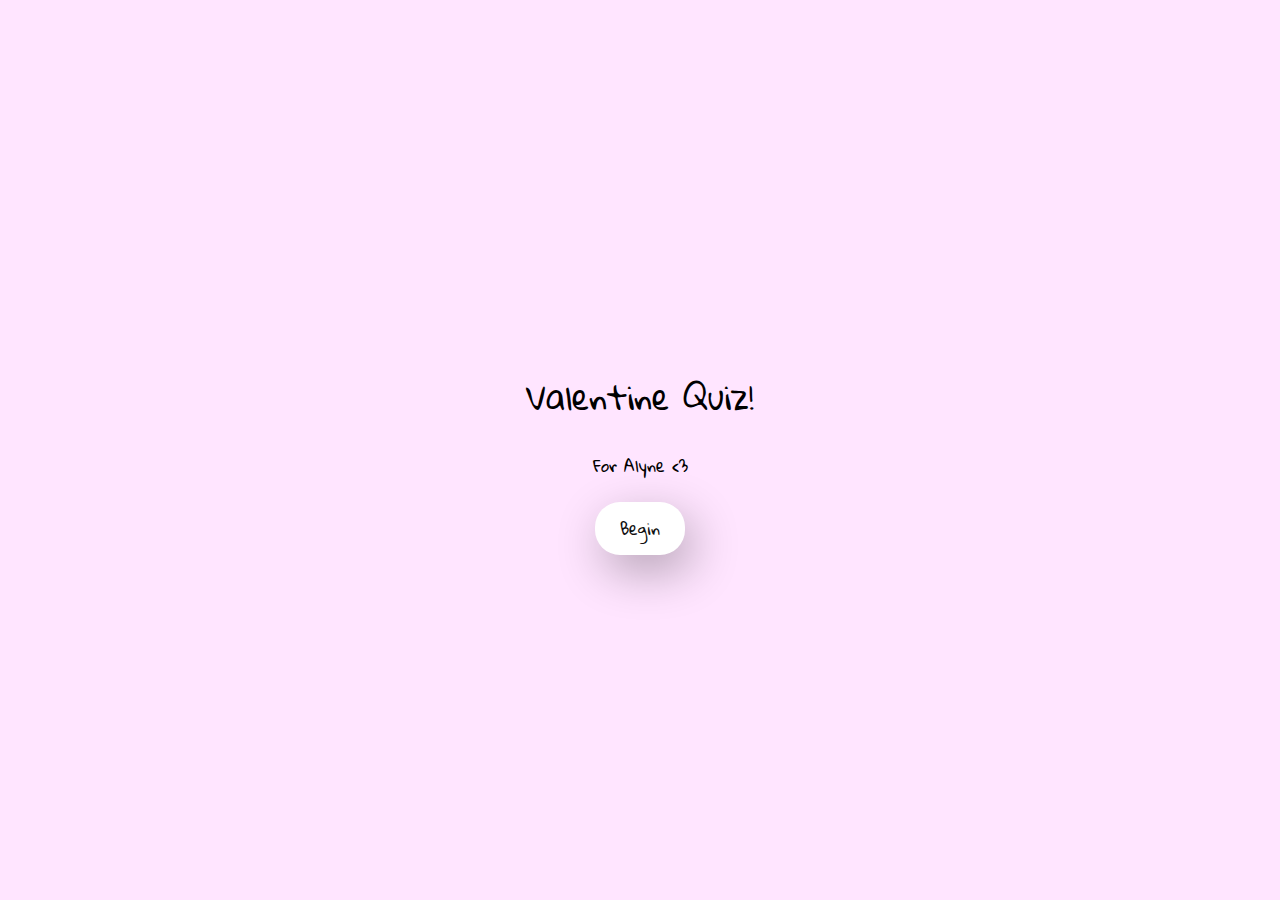
<file: index.html>
<!DOCTYPE html>
<html lang="en">
<head>
    <meta charset="UTF-8">
    <meta name="viewport" content="width=device-width, initial-scale=1.0">
    <title>Valentine Quiz</title>

    <link rel="preconnect" href="https://fonts.googleapis.com">
    <link rel="preconnect" href="https://fonts.gstatic.com" crossorigin>
    <link href="https://fonts.googleapis.com/css2?family=Gloria+Hallelujah&family=Open+Sans&display=swap" rel="stylesheet">

    <link rel="stylesheet" href="./style.css"/>
</head>

<body>
    <div class="container">
        <div class="tenor-gif-embed" data-postid="11194591747404505843" 
        data-share-method="host" data-aspect-ratio="1" 
        data-width="100%">
        </div> 
        <script type="text/javascript" async src="https://tenor.com/embed.js"></script>

        <h1>Valentine Quiz!</h1>
        <p>For Alyne <3</p>

        <div class="btn">
            <a href="q1.html">Begin</a>
        </div>
    </div>
</body>
</html>
</file>
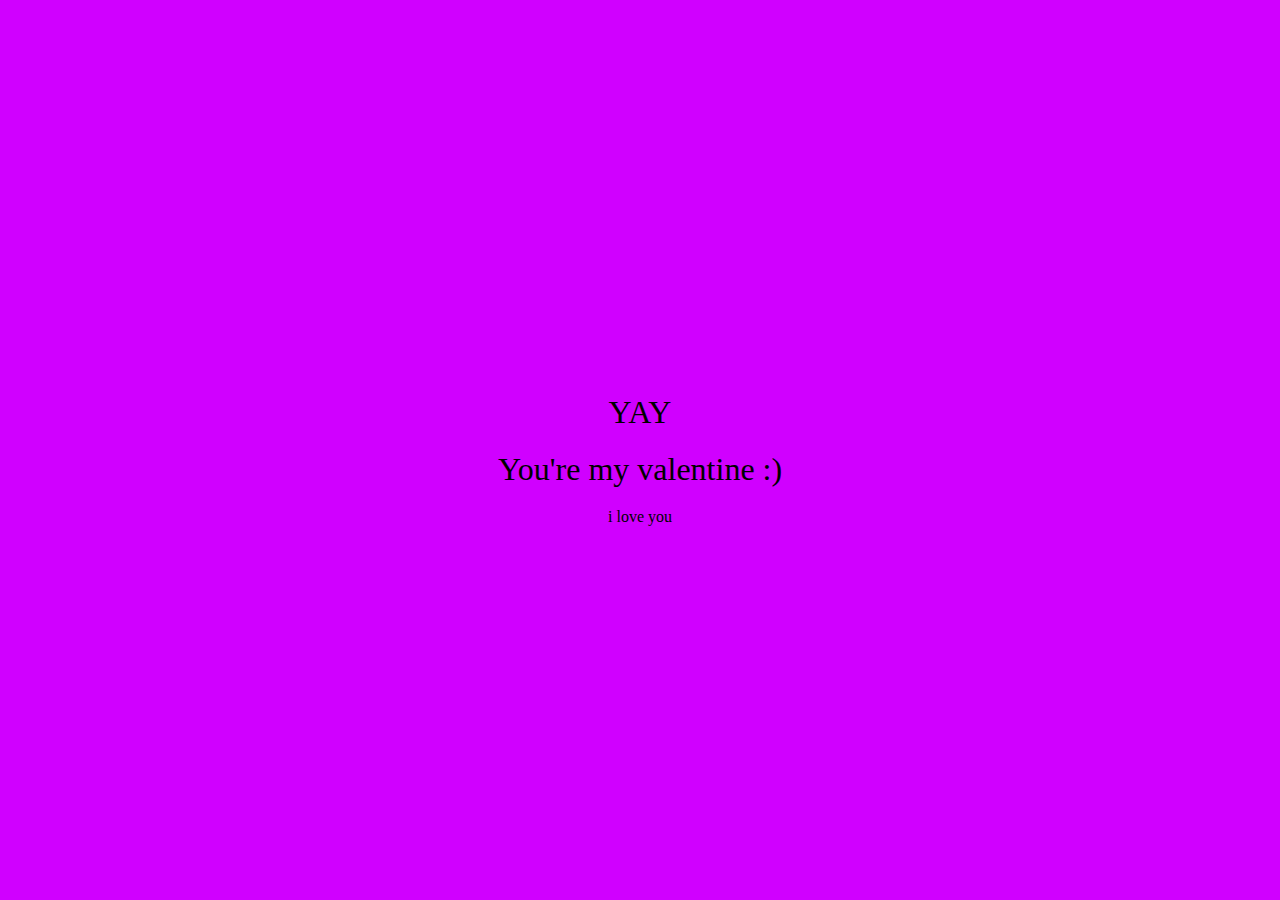
<file: answer.html>
<!DOCTYPE html>
<html lang="en">
<head>
    <meta charset="UTF-8">
    <meta name="viewport" content="width=device-width, initial-scale=1.0">
    <title>Valentine Quiz</title>

    <link rel="stylesheet" href="./style.css"/>
</head>
<body>
    <div class="rainbow">
        <div class="container">
            <div class="tenor-gif-embed" data-postid="23635262" 
            data-share-method="host" data-aspect-ratio="1.32231" 
            data-width="100%">
            </div> 
            
            <script type="text/javascript" async src="https://tenor.com/embed.js"></script>

            <h1>YAY</h1>

            <h1>You're my valentine :)</h1>
            <p>i love you</p>
        </div>
    </div>
</body>
</html>
</file>
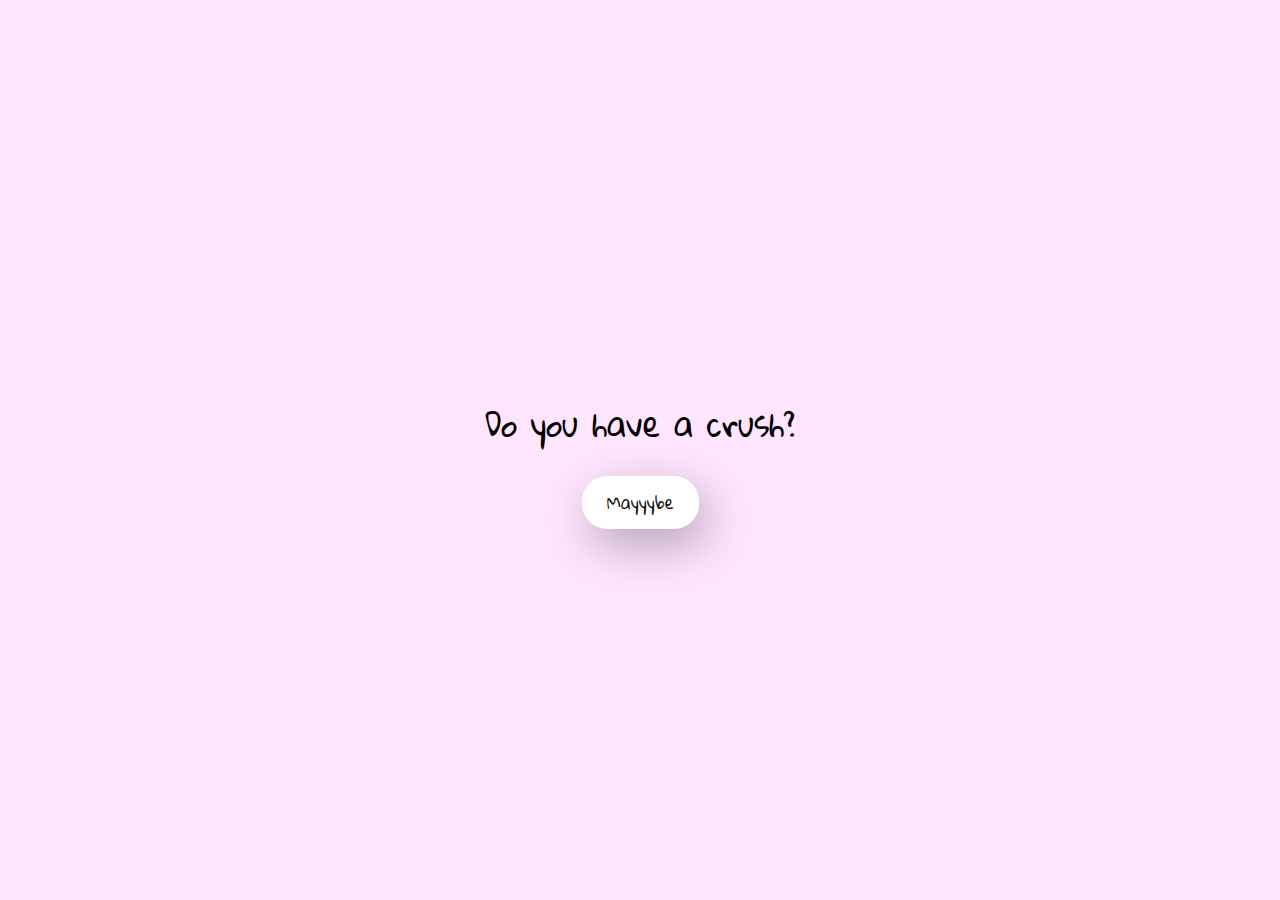
<file: q1.html>
<!DOCTYPE html>
<html lang="en">
<head>
    <meta charset="UTF-8">
    <meta name="viewport" content="width=device-width, initial-scale=1.0">
    <title>Valentine Quiz</title>

    <link rel="preconnect" href="https://fonts.googleapis.com">
    <link rel="preconnect" href="https://fonts.gstatic.com" crossorigin>
    <link href="https://fonts.googleapis.com/css2?family=Gloria+Hallelujah&family=Open+Sans&display=swap" rel="stylesheet">

    <link rel="stylesheet" href="./style.css"/>
</head>
<body>
    <div class="container">
        <div class="tenor-gif-embed" data-postid="2763568459385574345" 
        data-share-method="host" data-aspect-ratio="1.23333" 
        data-width="100%">
        </div>
        <script type="text/javascript" async src="https://tenor.com/embed.js"></script>

        <h1>Do you have a crush?</h1>

        <div class="btn">
            <a href="q2.html">Mayyybe</a>
        </div>
    </div>
</body>
</html>
</file>
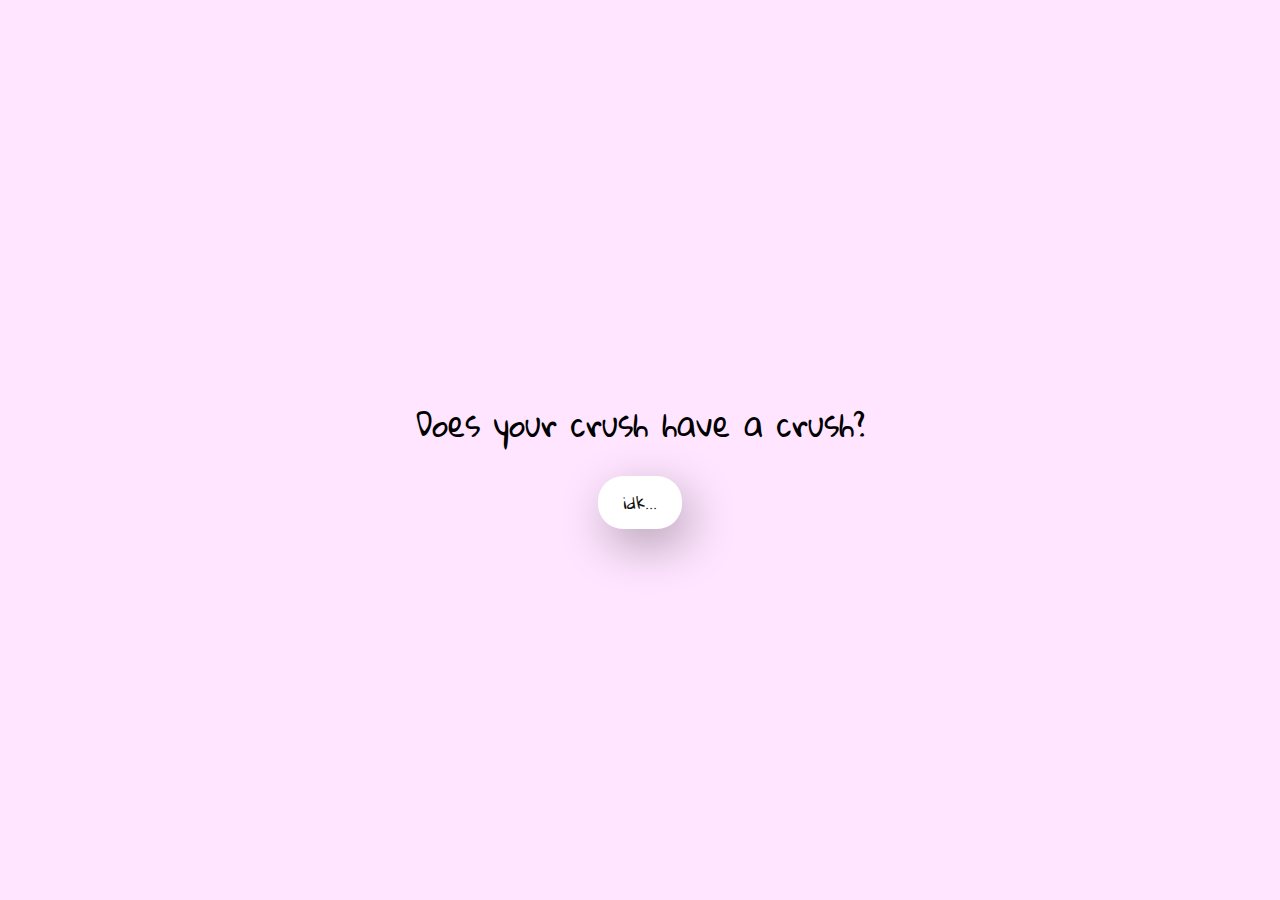
<file: q2.html>
<!DOCTYPE html>
<html lang="en">
<head>
    <meta charset="UTF-8">
    <meta name="viewport" content="width=device-width, initial-scale=1.0">
    <title>Valentine Quiz</title>

    <link rel="preconnect" href="https://fonts.googleapis.com">
    <link rel="preconnect" href="https://fonts.gstatic.com" crossorigin>
    <link href="https://fonts.googleapis.com/css2?family=Gloria+Hallelujah&family=Open+Sans&display=swap" rel="stylesheet">

    <link rel="stylesheet" href="./style.css"/>
</head>
<body>
    <div class="container">
        <div class="tenor-gif-embed" data-postid="437443458502628403" data-share-method="host" data-aspect-ratio="1.17333" data-width="100%"></div> 
        
        <script type="text/javascript" async src="https://tenor.com/embed.js"></script>

        <h1>Does your crush have a crush?</h1>

        <div class="btn">
            <a href="q3.html">idk...</a>
        </div>
    </div>
</body>
</html>
</file>
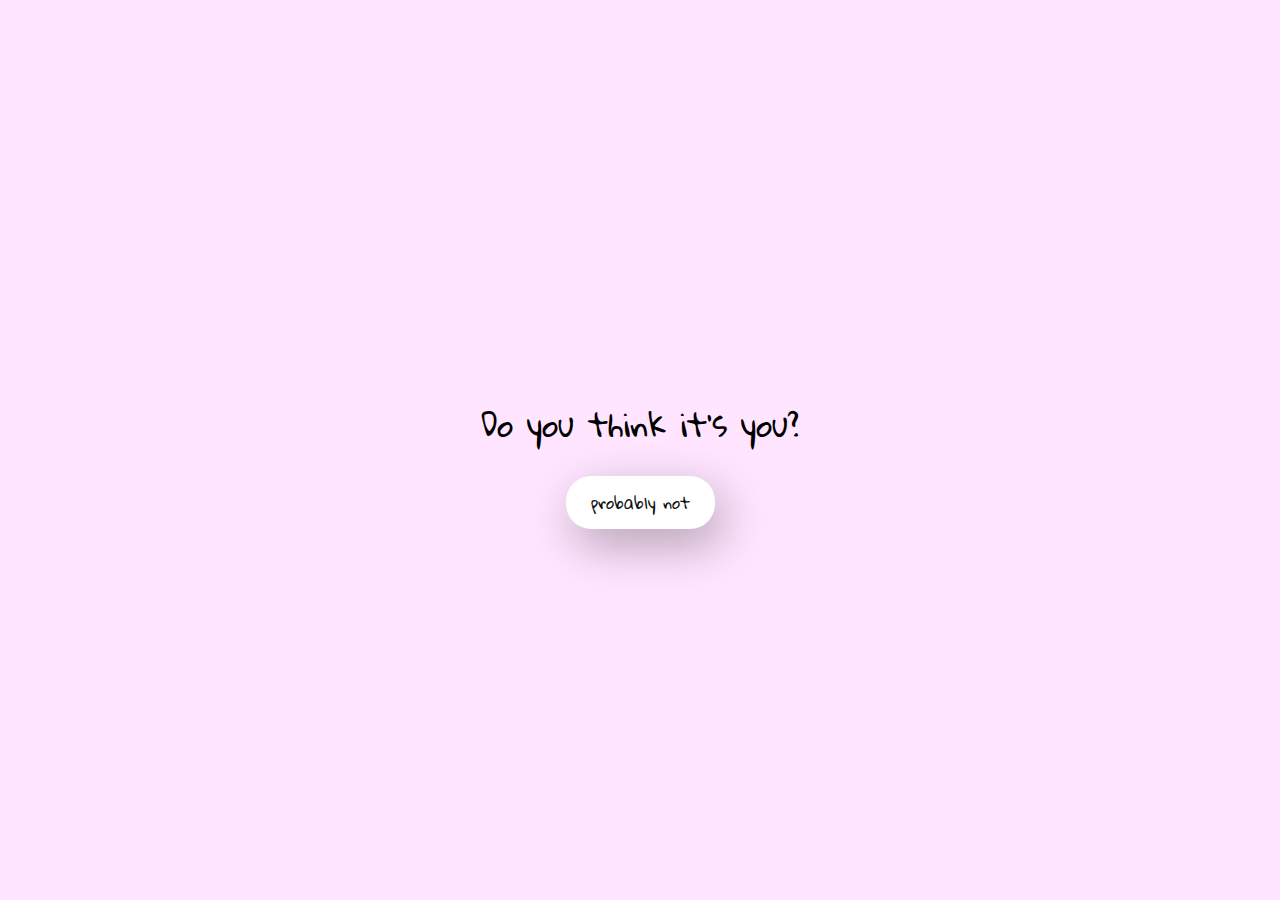
<file: q3.html>
<!DOCTYPE html>
<html lang="en">
<head>
    <meta charset="UTF-8">
    <meta name="viewport" content="width=device-width, initial-scale=1.0">
    <title>Valentine Quiz</title>

    <link rel="preconnect" href="https://fonts.googleapis.com">
    <link rel="preconnect" href="https://fonts.gstatic.com" crossorigin>
    <link href="https://fonts.googleapis.com/css2?family=Gloria+Hallelujah&family=Open+Sans&display=swap" rel="stylesheet">

    <link rel="stylesheet" href="./style.css"/>
</head>
<body>
    <div class="container">
        <div class="tenor-gif-embed" data-postid="14263073170868408085" 
        data-share-method="host" data-aspect-ratio="1" 
        data-width="100%">
        </div> 
        
        <script type="text/javascript" async src="https://tenor.com/embed.js"></script>
        
        <h1>Do you think it's you?</h1>

        <div class="btn">
            <a href="q4.html">probably not</a>
        </div>

        <!--
        <div class="btn">
            <a href="#" id="move-random">YES</a>
            <a href="answer.html">No</a>
        </div>
        -->
    </div>
    
    <script src="./script.js"></script>
</body>
</html>
</file>
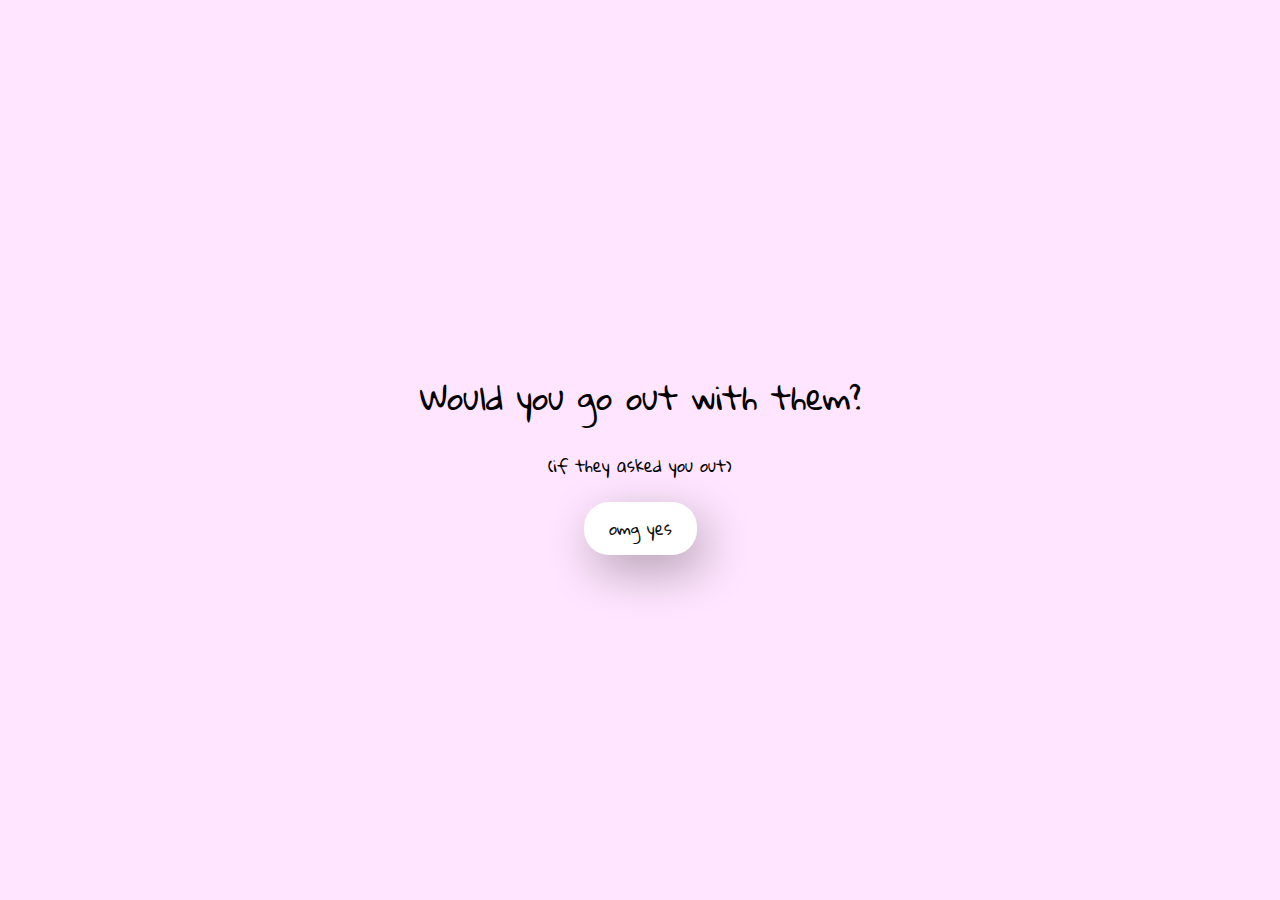
<file: q4.html>
<!DOCTYPE html>
<html lang="en">
<head>
    <meta charset="UTF-8">
    <meta name="viewport" content="width=device-width, initial-scale=1.0">
    <title>Valentine Quiz</title>

    <link rel="preconnect" href="https://fonts.googleapis.com">
    <link rel="preconnect" href="https://fonts.gstatic.com" crossorigin>
    <link href="https://fonts.googleapis.com/css2?family=Gloria+Hallelujah&family=Open+Sans&display=swap" rel="stylesheet">

    <link rel="stylesheet" href="./style.css"/>
</head>
<body>
    <div class="container">
        <div class="tenor-gif-embed" data-postid="12175127243201573223" data-share-method="host" data-aspect-ratio="1.24286" data-width="100%"></div> 
        <script type="text/javascript" async src="https://tenor.com/embed.js"></script>
        
        <h1>Would you go out with them?</h1>
        <p>(if they asked you out)</p>

        <div class="btn">
            <a href="q5.html">omg yes</a>
        </div>

        <!--
        <div class="btn">
            <a href="#" id="move-random">YES</a>
            <a href="answer.html">No</a>
        </div>
        -->
    </div>
    
    <script src="./script.js"></script>
</body>
</html>
</file>
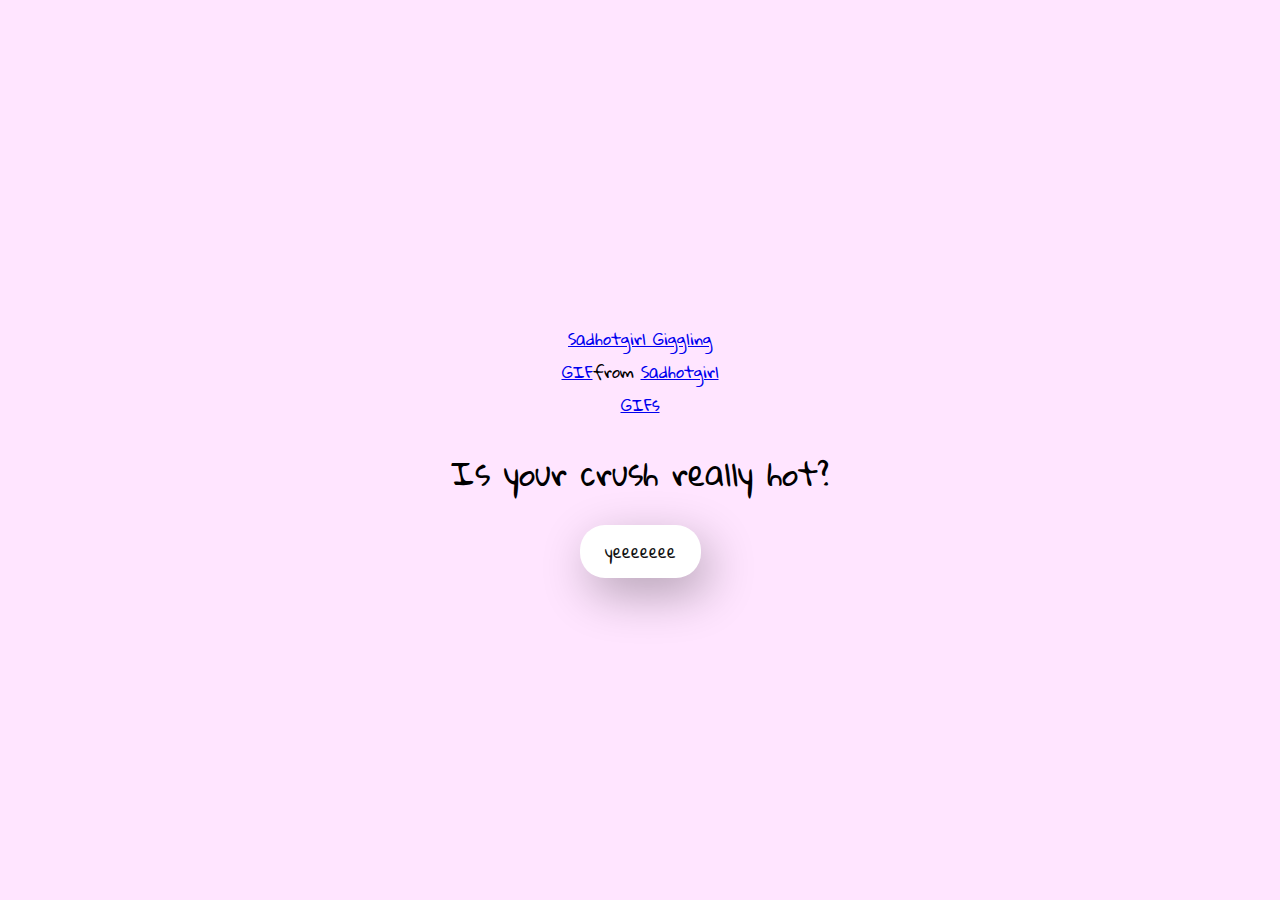
<file: q5.html>
<!DOCTYPE html>
<html lang="en">
<head>
    <meta charset="UTF-8">
    <meta name="viewport" content="width=device-width, initial-scale=1.0">
    <title>Valentine Quiz</title>

    <link rel="preconnect" href="https://fonts.googleapis.com">
    <link rel="preconnect" href="https://fonts.gstatic.com" crossorigin>
    <link href="https://fonts.googleapis.com/css2?family=Gloria+Hallelujah&family=Open+Sans&display=swap" rel="stylesheet">

    <link rel="stylesheet" href="./style.css"/>
</head>
<body>
    <div class="container">
        <div class="tenor-gif-embed" data-postid="22220088" data-share-method="host" data-aspect-ratio="1" data-width="100%"><a href="https://tenor.com/view/sadhotgirl-giggling-gif-22220088">Sadhotgirl Giggling GIF</a>from <a href="https://tenor.com/search/sadhotgirl-gifs">Sadhotgirl GIFs</a></div> <script type="text/javascript" async src="https://tenor.com/embed.js"></script>
        
        <script type="text/javascript" async src="https://tenor.com/embed.js"></script>
        
        <h1>Is your crush really hot?</h1>

        <div class="btn">
            <a href="q6.html">yeeeeeee</a>
        </div>
    </div>
    
    <script src="./script.js"></script>
</body>
</html>
</file>
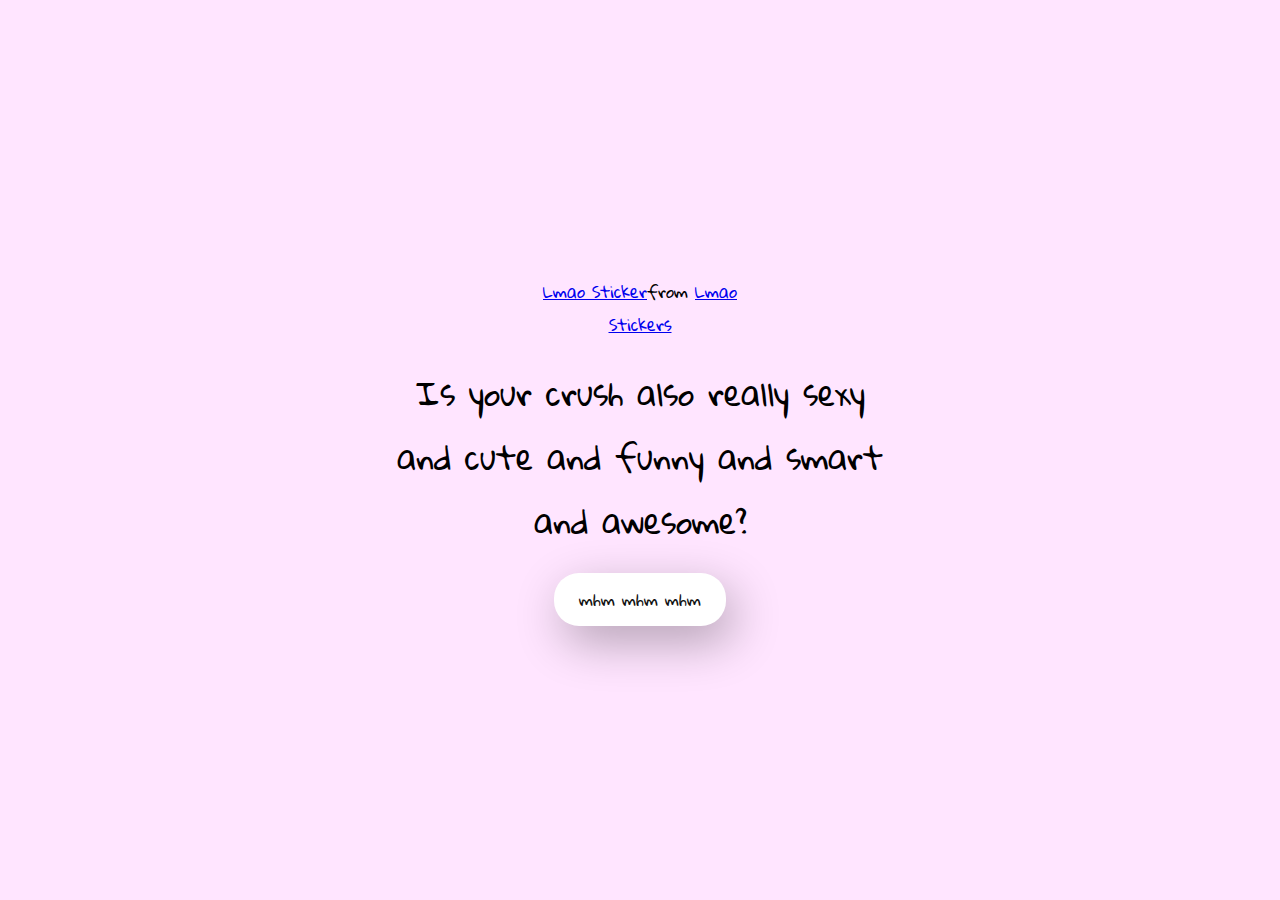
<file: q6.html>
<!DOCTYPE html>
<html lang="en">
<head>
    <meta charset="UTF-8">
    <meta name="viewport" content="width=device-width, initial-scale=1.0">
    <title>Valentine Quiz</title>

    <link rel="preconnect" href="https://fonts.googleapis.com">
    <link rel="preconnect" href="https://fonts.gstatic.com" crossorigin>
    <link href="https://fonts.googleapis.com/css2?family=Gloria+Hallelujah&family=Open+Sans&display=swap" rel="stylesheet">

    <link rel="stylesheet" href="./style.css"/>
</head>
<body>
    <div class="container">
        <div class="tenor-gif-embed" data-postid="12698820136389756353" data-share-method="host" data-aspect-ratio="1.16667" data-width="100%"><a href="https://tenor.com/view/lmao-gif-12698820136389756353">Lmao Sticker</a>from <a href="https://tenor.com/search/lmao-stickers">Lmao Stickers</a></div> <script type="text/javascript" async src="https://tenor.com/embed.js"></script>
        
        <script type="text/javascript" async src="https://tenor.com/embed.js"></script>
        
        <h1>Is your crush also really sexy and cute and funny and smart and awesome?</h1>

        <div class="btn">
            <a href="q7.html">mhm mhm mhm</a>
        </div>
    </div>
    
    <script src="./script.js"></script>
</body>
</html>
</file>
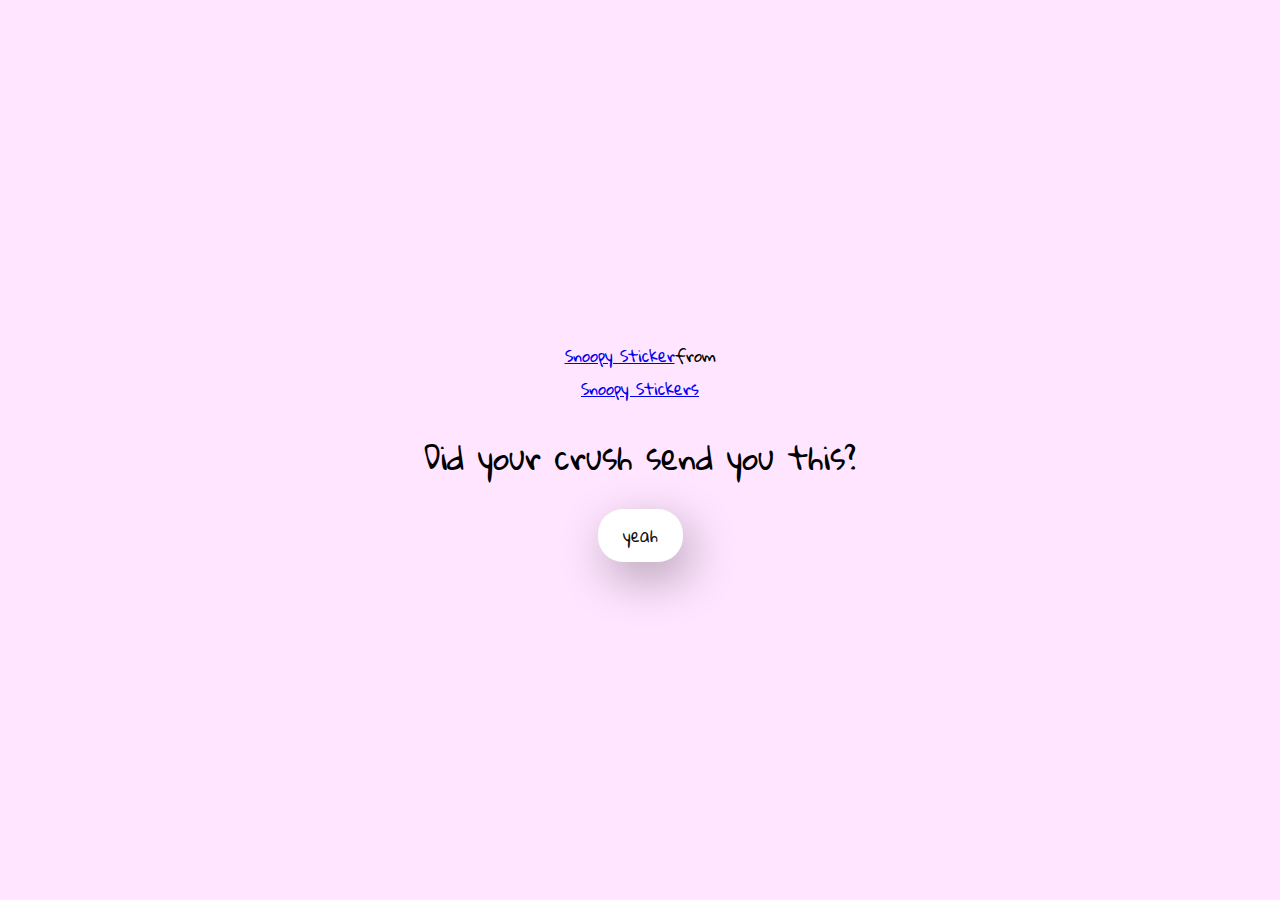
<file: q7.html>
<!DOCTYPE html>
<html lang="en">
<head>
    <meta charset="UTF-8">
    <meta name="viewport" content="width=device-width, initial-scale=1.0">
    <title>Valentine Quiz</title>

    <link rel="preconnect" href="https://fonts.googleapis.com">
    <link rel="preconnect" href="https://fonts.gstatic.com" crossorigin>
    <link href="https://fonts.googleapis.com/css2?family=Gloria+Hallelujah&family=Open+Sans&display=swap" rel="stylesheet">

    <link rel="stylesheet" href="./style.css"/>
</head>
<body>
    <div class="container">
        <div class="tenor-gif-embed" data-postid="15285969685742429144" data-share-method="host" data-aspect-ratio="0.964912" data-width="100%"><a href="https://tenor.com/view/snoopy-gif-15285969685742429144">Snoopy Sticker</a>from <a href="https://tenor.com/search/snoopy-stickers">Snoopy Stickers</a></div> <script type="text/javascript" async src="https://tenor.com/embed.js"></script>
        
        <script type="text/javascript" async src="https://tenor.com/embed.js"></script>
        
        <h1>Did your crush send you this?</h1>

        <div class="btn">
            <a href="q8.html">yeah</a>
        </div>
    </div>
    
    <script src="./script.js"></script>
</body>
</html>
</file>
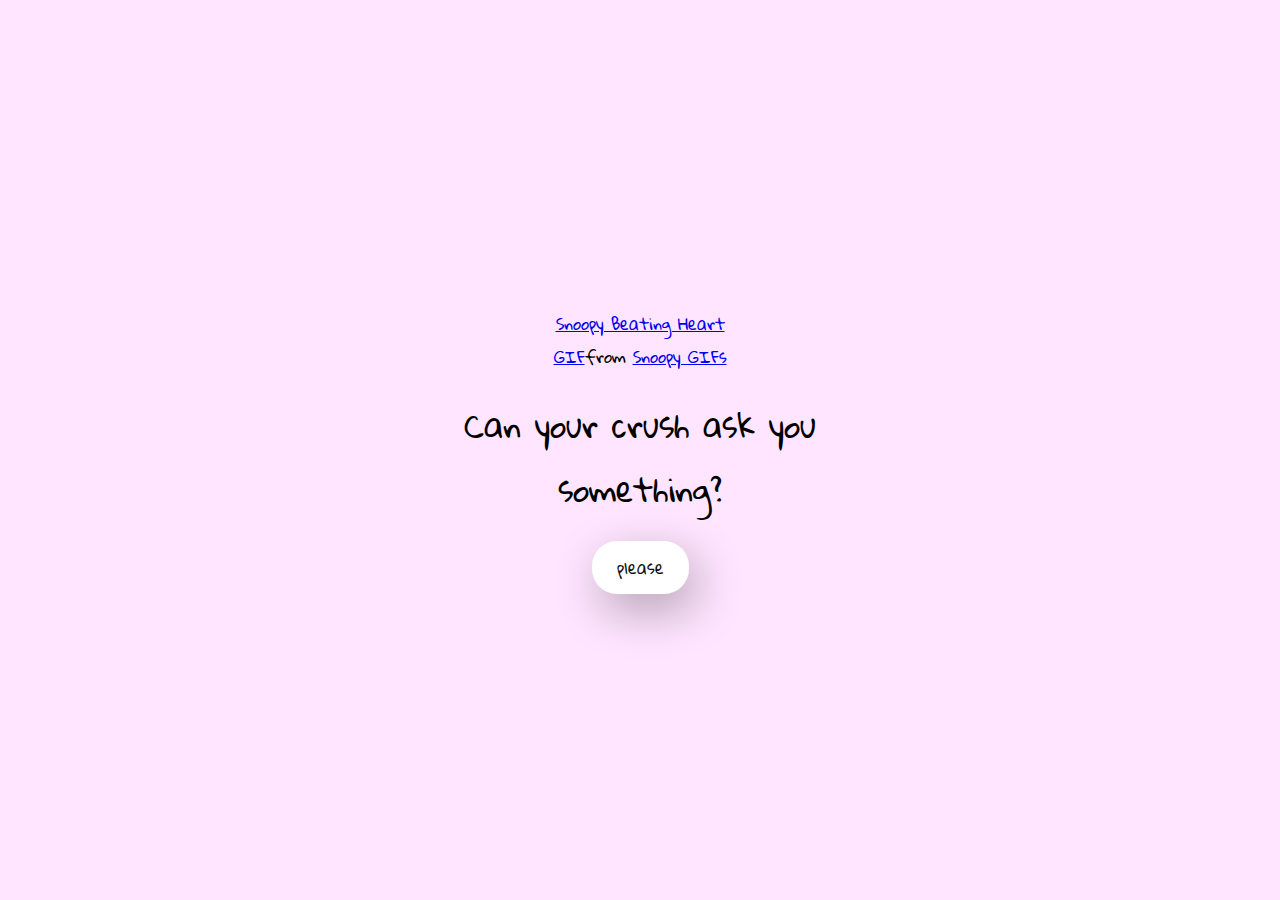
<file: q8.html>
<!DOCTYPE html>
<html lang="en">
<head>
    <meta charset="UTF-8">
    <meta name="viewport" content="width=device-width, initial-scale=1.0">
    <title>Valentine Quiz</title>

    <link rel="preconnect" href="https://fonts.googleapis.com">
    <link rel="preconnect" href="https://fonts.gstatic.com" crossorigin>
    <link href="https://fonts.googleapis.com/css2?family=Gloria+Hallelujah&family=Open+Sans&display=swap" rel="stylesheet">

    <link rel="stylesheet" href="./style.css"/>
</head>
<body>
    <div class="container">
        <div class="tenor-gif-embed" data-postid="13493842" data-share-method="host" data-aspect-ratio="1" data-width="100%"><a href="https://tenor.com/view/snoopy-beating-heart-gif-13493842">Snoopy Beating Heart GIF</a>from <a href="https://tenor.com/search/snoopy-gifs">Snoopy GIFs</a></div> <script type="text/javascript" async src="https://tenor.com/embed.js"></script>
        
        <script type="text/javascript" async src="https://tenor.com/embed.js"></script>
        
        <h1>Can your crush ask you something?</h1>

        <div class="btn">
            <a href="q9.html">please</a>
        </div>
    </div>
    
    <script src="./script.js"></script>
</body>
</html>
</file>
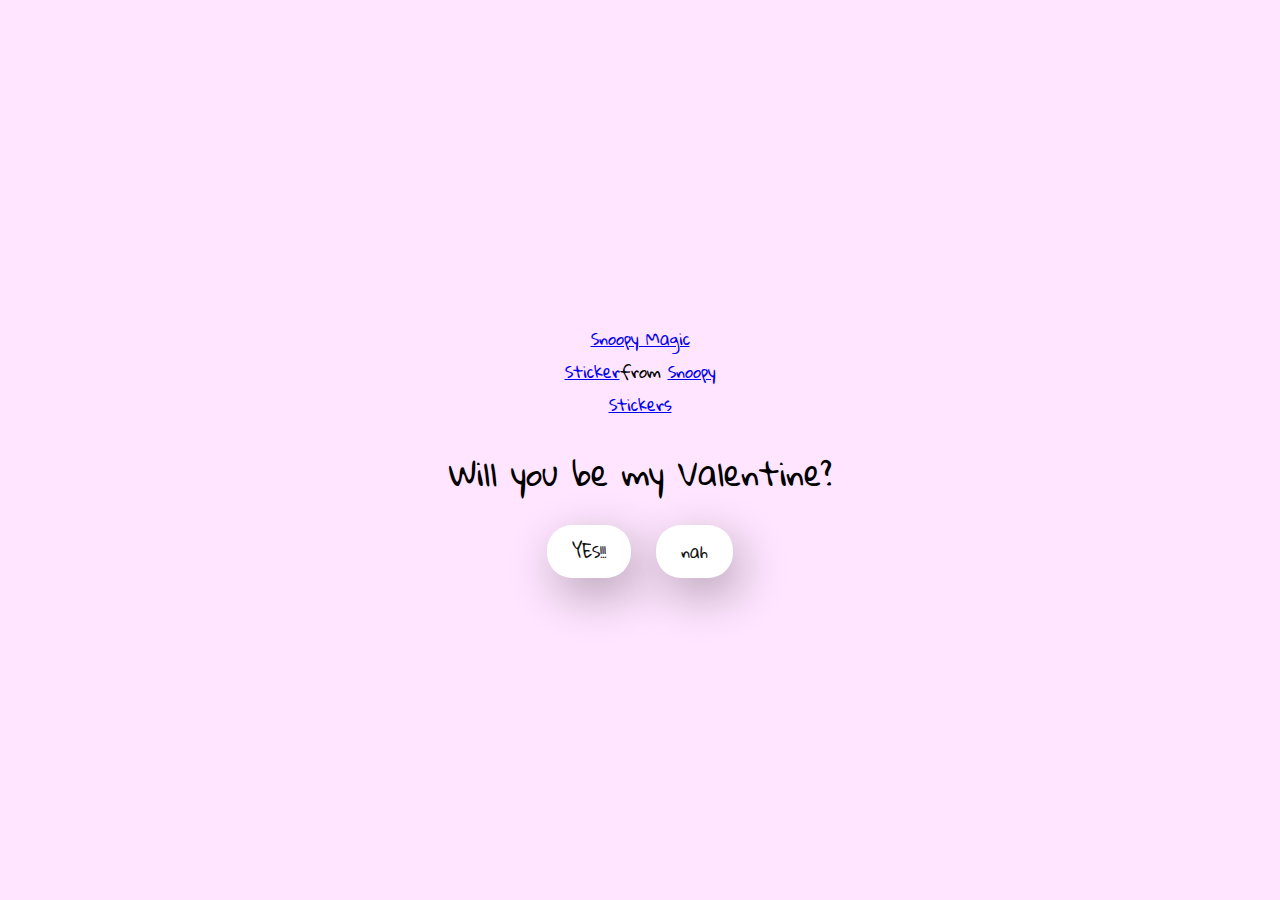
<file: q9.html>
<!DOCTYPE html>
<html lang="en">
<head>
    <meta charset="UTF-8">
    <meta name="viewport" content="width=device-width, initial-scale=1.0">
    <title>Valentine Quiz</title>

    <link rel="preconnect" href="https://fonts.googleapis.com">
    <link rel="preconnect" href="https://fonts.gstatic.com" crossorigin>
    <link href="https://fonts.googleapis.com/css2?family=Gloria+Hallelujah&family=Open+Sans&display=swap" rel="stylesheet">

    <link rel="stylesheet" href="./style.css"/>
</head>
<body>
    <div class="container">
        <div class="tenor-gif-embed" data-postid="12172960567541330380" data-share-method="host" data-aspect-ratio="1.15333" data-width="100%"><a href="https://tenor.com/view/snoopy-magic-love-magic-magic-love-hearts-gif-12172960567541330380">Snoopy Magic Sticker</a>from <a href="https://tenor.com/search/snoopy-stickers">Snoopy Stickers</a></div> <script type="text/javascript" async src="https://tenor.com/embed.js"></script>
        
        <script type="text/javascript" async src="https://tenor.com/embed.js"></script>
        
        <h1>Will you be my Valentine?</h1>

        <div class="btn">
            <a href="answer.html">YES!!!</a>
            <a href="#" id="move-random">nah</a>
        </div>
    </div>
    
    <script src="./script.js"></script>
</body>
</html>
</file>
<file: style.css>
* {
    margin: 0;
    padding: 0;
    box-sizing: border-box;
    font-family: "Gloria Hallelujah", serif;
    font-weight: 400;
    font-style: normal;
}

body {
    width: 100%;
    min-height: 100vh;
    display: flex;
    justify-content: center;
    align-items: center;
    background-color: #ffe5ff;
}

.container {
    display: flex;
    flex-direction: column;
    text-align: center;
    align-items: center;
    gap: 20px;
    max-width: 500px;
    margin: 20px;
}

.container .tenor-gif-embed {
    max-width: 200px;
}

.container .btn {
    display: flex;
    gap: 25px;
}

.btn a {
    text-decoration: none;
    color: #111;
    background: #ffffff;
    padding: 10px 25px; 
    box-shadow: 0.5rem 1rem 3rem hsl(0, 0%, 0%, 0.3);
    border-radius: 25px;
}

.rainbow {
    width: 100%;
    min-height: 100vh;
    display: flex;
    justify-content: center;
    align-items: center;
    background-color: #d000ff;
    animation: bgColor 2s infinite linear;
    margin: 0px;
  }

@keyframes bgColor {
    10% {
      background-color: #a43535;
    }
    20% {
      background-color: #ff7b00;
    }
    30% {
      background-color: #ffff51;
    }
    40% {
      background-color: #a7ff4e;
    }
    50% {
      background-color: #7addfe;
    }
    60% {
      background-color: #6b6bfd;
    }
    70% {
      background-color: #ca61ff;
    }
    80% {
      background-color: #ff54af;
    }
    90% {
      background-color: #d000ff;
    }
  }
</file>
